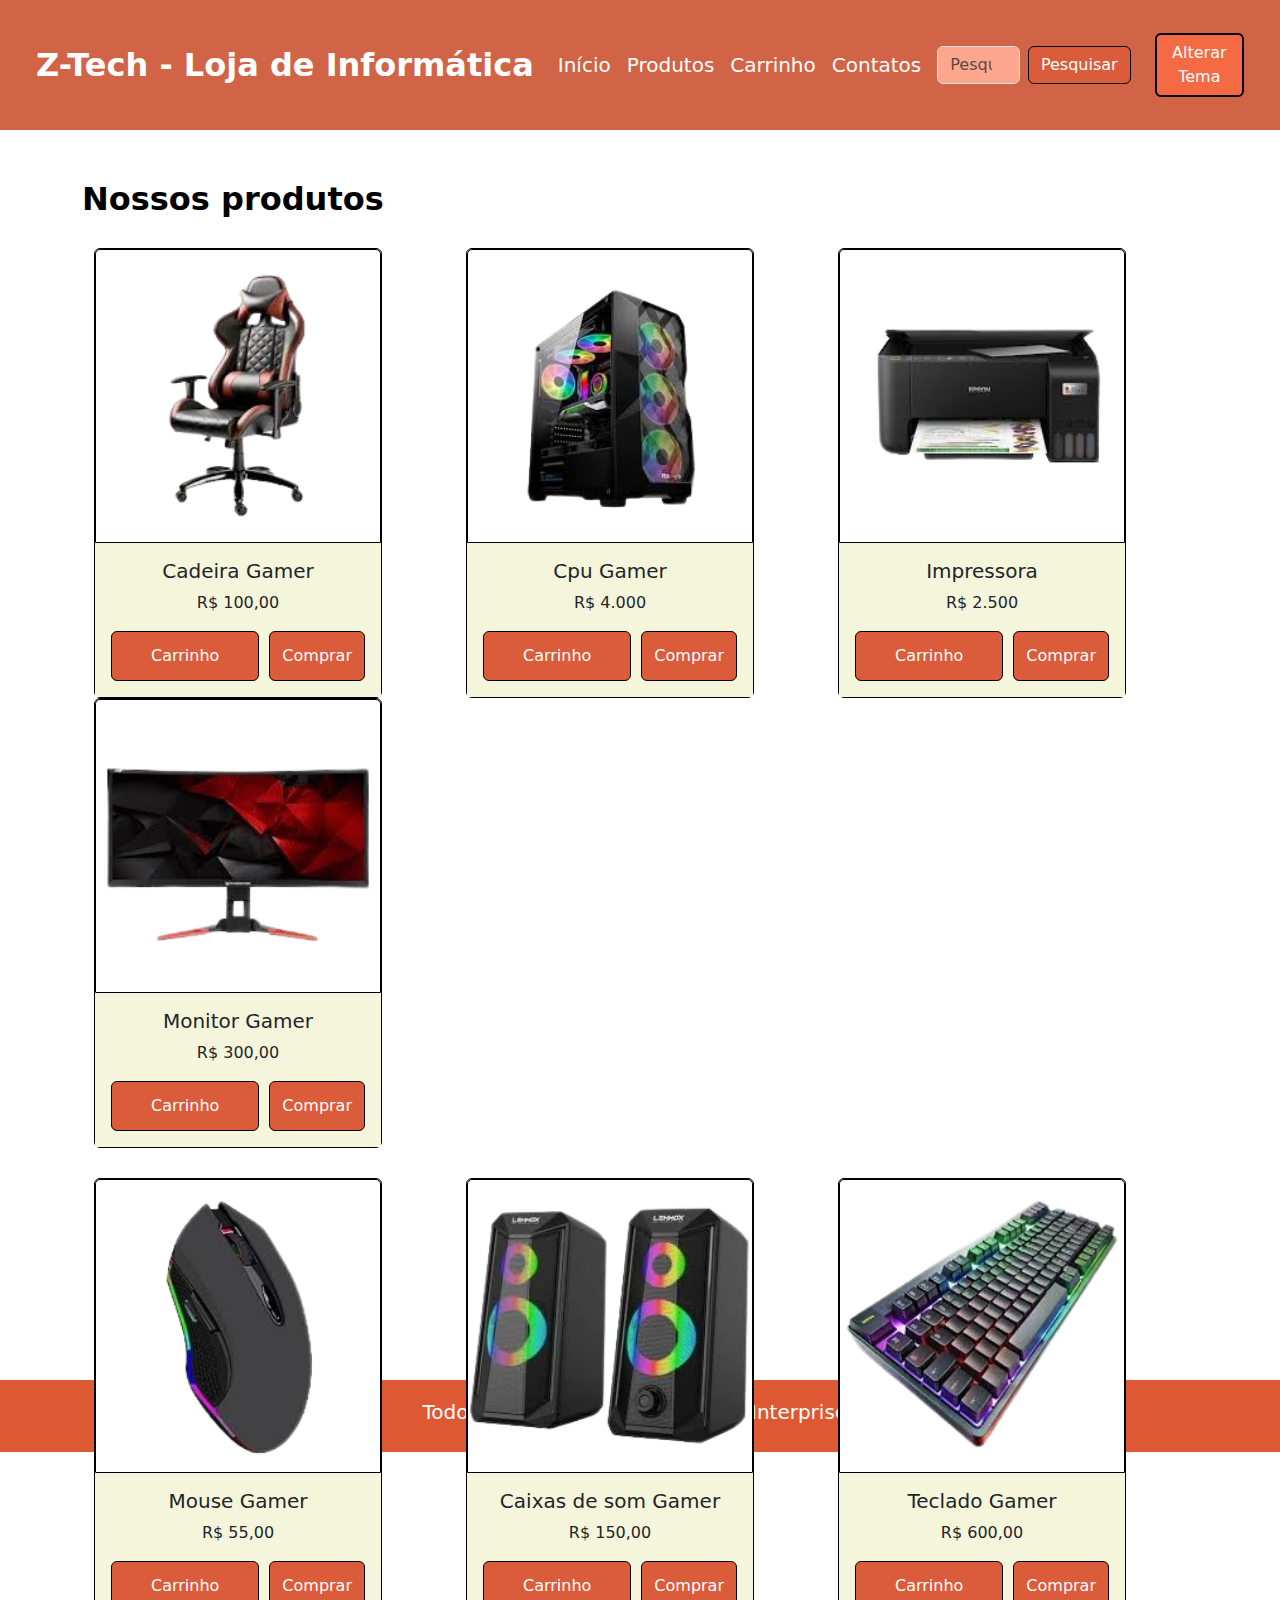
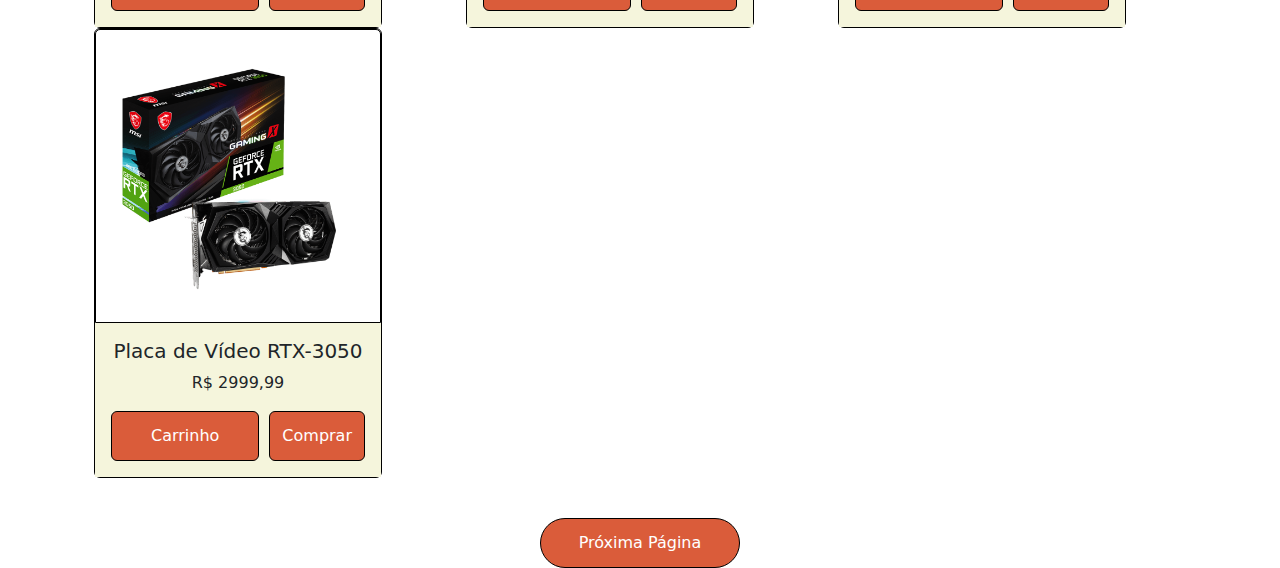
<file: index.html>
<!DOCTYPE html>
<html lang="en">
  <head>
    <meta charset="utf-8" />
    <meta name="viewport" content="width=device-width, initial-scale=1" />
    <title>Z-Tech</title>
    <link
      href="https://cdn.jsdelivr.net/npm/bootstrap@5.3.3/dist/css/bootstrap.min.css"
      rel="stylesheet"
      integrity="sha384-QWTKZyjpPEjISv5WaRU9OFeRpok6YctnYmDr5pNlyT2bRjXh0JMhjY6hW+ALEwIH"
      crossorigin="anonymous"/>      
      <link rel="stylesheet" href="./styles/style.css">
  </head>
  <body data-bs-theme="light">
    <nav class="navbar navbar-expand-lg">
      <div class="container-fluid">
        <a class="navbar-brand fw-bold fs-2 text-white ms-4" href="#"
          >Z-Tech - Loja de Informática</a>

        <button
          class="navbar-toggler"
          type="button"
          data-bs-toggle="collapse"
          data-bs-target="#navbarSupportedContent"
          aria-controls="navbarSupportedContent"
          aria-expanded="false"
          aria-label="Toggle navigation"
        >
          <span class="navbar-toggler-icon"></span>
        </button>

        <div class="collapse navbar-collapse" id="navbarSupportedContent">
          <ul class="navbar-nav ms-auto mb-2 mb-lg-0 fs-5">
            <li class="nav-item">
              <a class="nav-link active text-white" aria-current="page" href="./index.html"
                >Início</a
              >
            </li>
            <li class="nav-item">
              <a class="nav-link text-white" href="./produtos.html">Produtos</a>
            </li>
            <li class="nav-item">
              <a class="nav-link text-white" href="./pagamento.html">Carrinho</a>
            </li>
            <li class="nav-item me-2">
              <a class="nav-link text-white" href="#">Contatos</a>
            </li>
          </ul>
          <form class="d-flex" role="search"  onsubmit="return false">
            <input
              id="search-bar"
              class="form-control me-2"
              type="search"
              placeholder="Pesquise"
              aria-label="Search"
              style="background-color: #fea78f"
            />
            <button class="btn btn-outline-light me-4" type="button" id="search-button">
              Pesquisar
            </button>
          </form>
          <button
            id="mudar"
            class="btn me-4"
            style="background-color: #f46a44; border: 2px solid black"
          >
            Alterar Tema
          </button>
        </div>
      </div>
    </nav>

    <section class="container vw-100 vh-100">
      <h1 class="fw-bold fs-2" style="margin-top: 50px">Nossos produtos</h1>
      <div class="container text-center" style="margin-top: 30px">
        <div class="row">
          <div class="col">
            <div class="card product-card" data-name="Cadeira Gamer" style="width: 18rem">
              <img
                src="./img/cadeira_gamer-removebg-preview.png"
                class="card-img-top"
                alt="..."
              />
              <div class="card-body">
                <h5 class="card-title">Cadeira Gamer</h5>
                <p class="card-text">R$ 100,00</p>
                <div class="d-flex justify-content-between">

                  <button class="btn add-to-cart" id="add-cart" >Carrinho</button>
                  <button class="btn btn-danger comprar">Comprar</button>
                </div> 
              </div>
            </div>
          </div>
          <div class="col">
            <div class="card product-card" data-name="Cpu Gamer" style="width: 18rem">
              <img
                src="./img/cpu_gamer-removebg-preview.png"
                class="card-img-top"
                alt="..."
              />
              <div class="card-body">
                <h5 class="card-title">Cpu Gamer</h5>
                <p class="card-text">R$ 4.000</p>
                <div class="d-flex justify-content-between">
                  <button class="btn add-to-cart" id="add-cart" >Carrinho</button>
                  <button class="btn btn-danger comprar">Comprar</button>
                </div>              
              </div>
            </div>
          </div>
          <div class="col">
            <div class="card product-card" data-name="Impressora" style="width: 18rem">
              <img
                src="./img/impressora-removebg-preview.png"
                class="card-img-top"
                alt="..."
              />
              <div class="card-body">
                <h5 class="card-title">Impressora</h5>
                <p class="card-text">R$ 2.500</p>
                <div class="d-flex justify-content-between">
                  <button class="btn add-to-cart" id="add-cart" >Carrinho</button>
                  <button class="btn btn-danger comprar">Comprar</button>
                </div>              
              </div>
            </div>
          </div>
          <div class="col">
            <div class="card product-card" data-name="Monitor Gamer"  style="width: 18rem">
              <img
                src="./img/monitor_gamer-removebg-preview.png"
                class="card-img-top"
                alt="..."
              />
              <div class="card-body">
                <h5 class="card-title">Monitor Gamer</h5>
                <p class="card-text">R$ 300,00</p>
                <div class="d-flex justify-content-between">
                  <button class="btn add-to-cart" id="add-cart" >Carrinho</button>
                  <button class="btn btn-danger comprar">Comprar</button>
                </div>              
              </div>
            </div>
          </div>
        </div>
      </div>
      <div class="container text-center" style="margin-top: 30px">
        <div class="row">
          <div class="col">
            <div class="card product-card" data-name="Mouse Gamer" style="width: 18rem">
              <img
                src="./img/mouse_gamer-removebg-preview.png"
                class="card-img-top"
                alt="..."
              />
              <div class="card-body">
                <h5 class="card-title">Mouse Gamer</h5>
                <p class="card-text">R$ 55,00</p>
                <div class="d-flex justify-content-between">
                  <button class="btn add-to-cart" id="add-cart" >Carrinho</button>
                  <button class="btn btn-danger comprar">Comprar</button>
                </div>              
              </div>
            </div>
          </div>
          <div class="col">
            <div class="card product-card" data-name="Caixas de som Gamer" style="width: 18rem">
              <img
                src="./img/som_gamer-removebg-preview.png"
                class="card-img-top"
                alt="..."
              />
              <div class="card-body">
                <h5 class="card-title">Caixas de som Gamer</h5>
                <p class="card-text">R$ 150,00</p>
                <div class="d-flex justify-content-between">
                  <button class="btn add-to-cart" id="add-cart" >Carrinho</button>
                  <button class="btn btn-danger comprar">Comprar</button>
                </div>              
              </div>
            </div>
          </div>
          <div class="col">
            <div class="card product-card" data-name="Teclado Gamer" style="width: 18rem">
              <img
                src="./img/teclado_gamer-removebg-preview.png"
                class="card-img-top"
                alt="..."
              />
              <div class="card-body">
                <h5 class="card-title">Teclado Gamer</h5>
                <p class="card-text">R$ 600,00</p>
                <div class="d-flex justify-content-between">
                  <button class="btn add-to-cart" id="add-cart" >Carrinho</button>
                  <button class="btn btn-danger comprar">Comprar</button>
                </div>             
               </div>
            </div>
          </div>
          <div class="col">
            <div class="card product-card" data-name="Placa de Vídeo RTX-3050" style="width: 18rem">
              <img src="./img/rtx-3050.png" class="card-img-top" alt="..." />
              <div class="card-body">
                <h5 class="card-title">Placa de Vídeo RTX-3050</h5>
                <p class="card-text">R$ 2999,99</p>
                <div class="d-flex justify-content-between">
                  <button class="btn add-to-cart" id="add-cart" >Carrinho</button>
                  <button class="btn btn-danger comprar" >Comprar</button>
                </div>              
              </div>
            </div>
          </div>
        </div>
      </div>
      <div class="text-center" style="margin-top: 40px">
        <a href="produtos.html" class="btn btn-secondary text-center" id="next"
          >Próxima Página</a
        >
      </div>
    </section>

    <footer>
      <h2 style="font-size: 20px">
        Todos os direitos reservados à Z-Interprises
      </h2>
    </footer>

    <script
      src="https://cdn.jsdelivr.net/npm/bootstrap@5.3.3/dist/js/bootstrap.bundle.min.js"
      integrity="sha384-YvpcrYf0tY3lHB60NNkmXc5s9fDVZLESaAA55NDzOxhy9GkcIdslK1eN7N6jIeHz"
      crossorigin="anonymous"></script>
      <script src="./scripts/scripts.js"></script>
  </body>
</html>
</file>
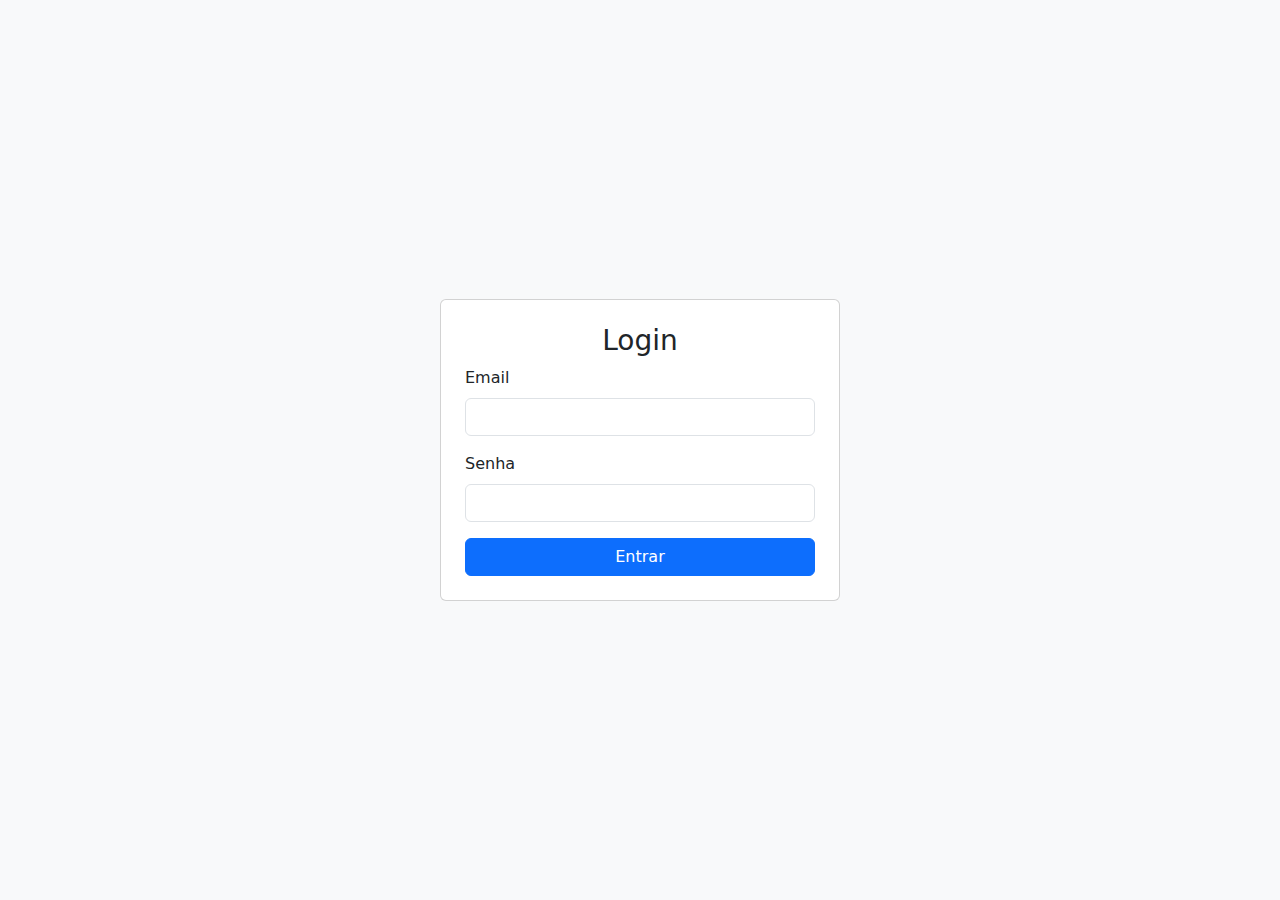
<file: login.html>
<!DOCTYPE html>
<html lang="en">
<head>
  <meta charset="UTF-8">
  <meta name="viewport" content="width=device-width, initial-scale=1.0">
  <title>Login</title>
  <link
    href="https://cdn.jsdelivr.net/npm/bootstrap@5.3.3/dist/css/bootstrap.min.css"
    rel="stylesheet"
  />
</head>
<body class="d-flex justify-content-center align-items-center vh-100 bg-light">
  <div class="card p-4" style="width: 400px;">
    <h3 class="text-center">Login</h3>
    <form id="login-form">
      <div class="mb-3">
        <label for="email" class="form-label">Email</label>
        <input type="email" class="form-control" id="email" required />
      </div>
      <div class="mb-3">
        <label for="password" class="form-label">Senha</label>
        <input type="password" class="form-control" id="password" required />
      </div>
      <button type="submit" class="btn btn-primary w-100">Entrar</button>
    </form>
  </div>

  <script>
    document.getElementById("login-form").addEventListener("submit", (e) => {
      e.preventDefault();
      alert("Login realizado com sucesso!");
      window.location.href = "pagamento.html";
    });
  </script>
</body>
</html>
</file>
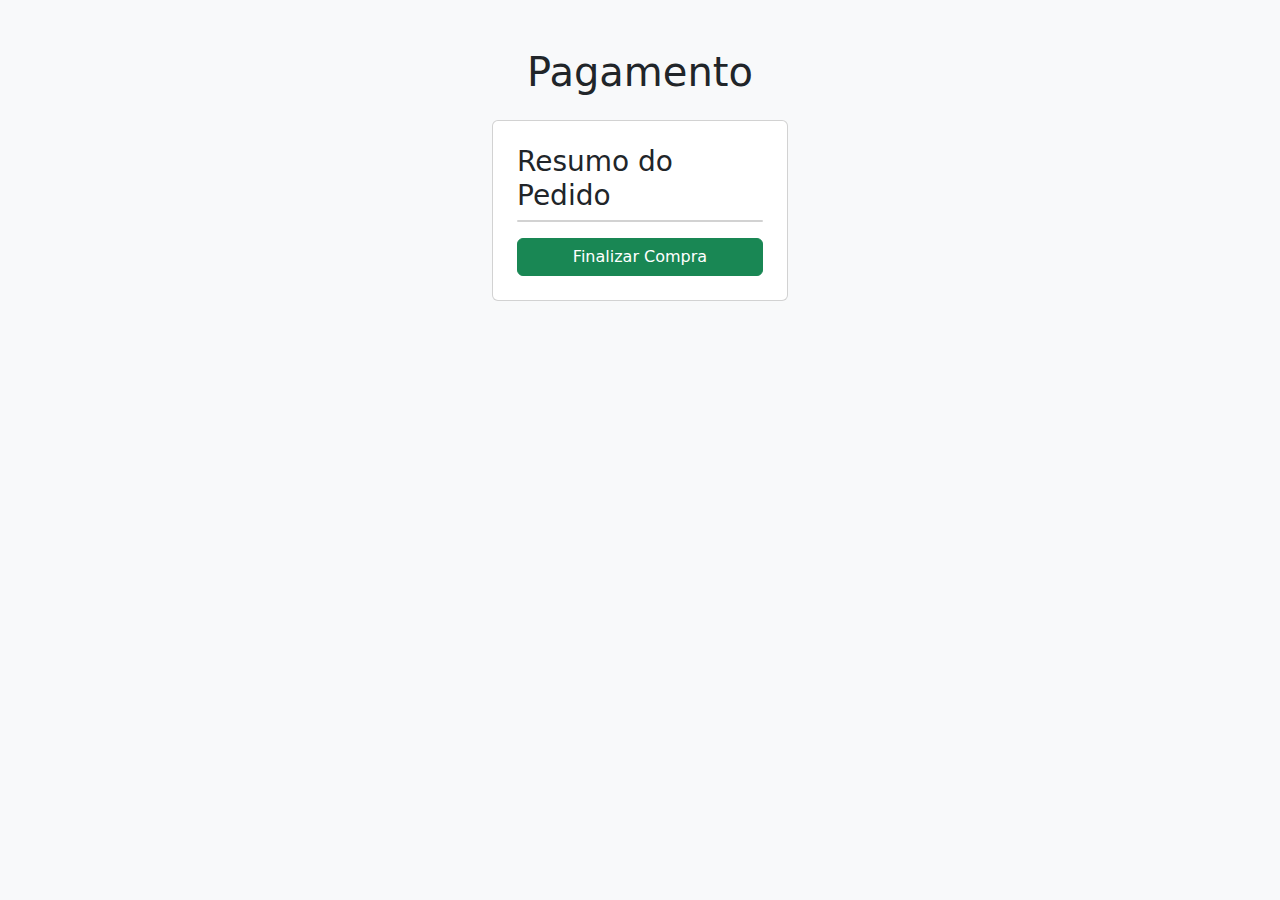
<file: pagamento.html>
<!DOCTYPE html>
<html lang="pt-br">
<head>
  <meta charset="UTF-8">
  <meta name="viewport" content="width=device-width, initial-scale=1.0">
  <title>Pagamento</title>
  <link
    href="https://cdn.jsdelivr.net/npm/bootstrap@5.3.3/dist/css/bootstrap.min.css"
    rel="stylesheet"/>
</head>
<body class="bg-light">
  <div class="container mt-5 w-25">
    <h1 class="text-center mb-4">Pagamento</h1>
    <div class="card p-4">
      <h3>Resumo do Pedido</h3>
      <ul id="resumo-carrinho" class="list-group mb-3"></ul>
      <button class="btn btn-success w-100">Finalizar Compra</button>
    </div>
  </div>
  <script src="./scripts/pagamento.js"></script>
</body>
</html>
</file>
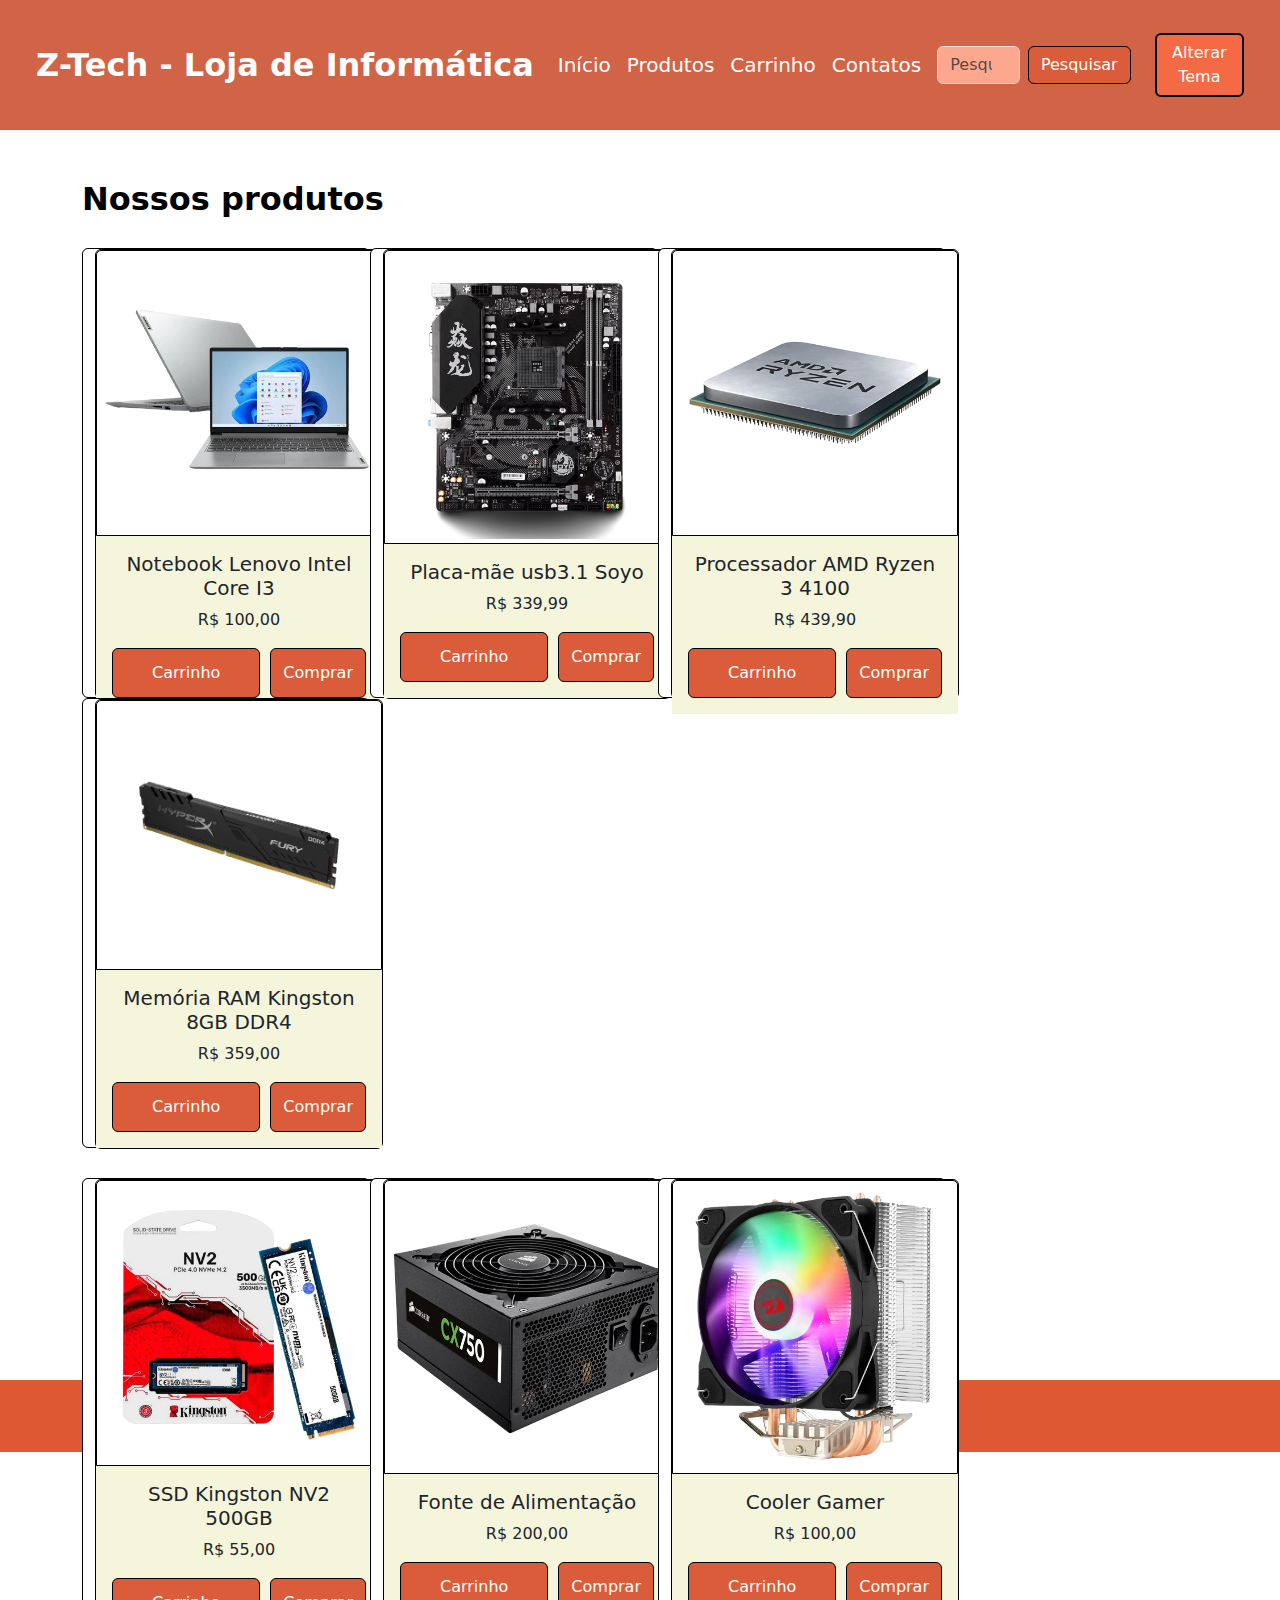
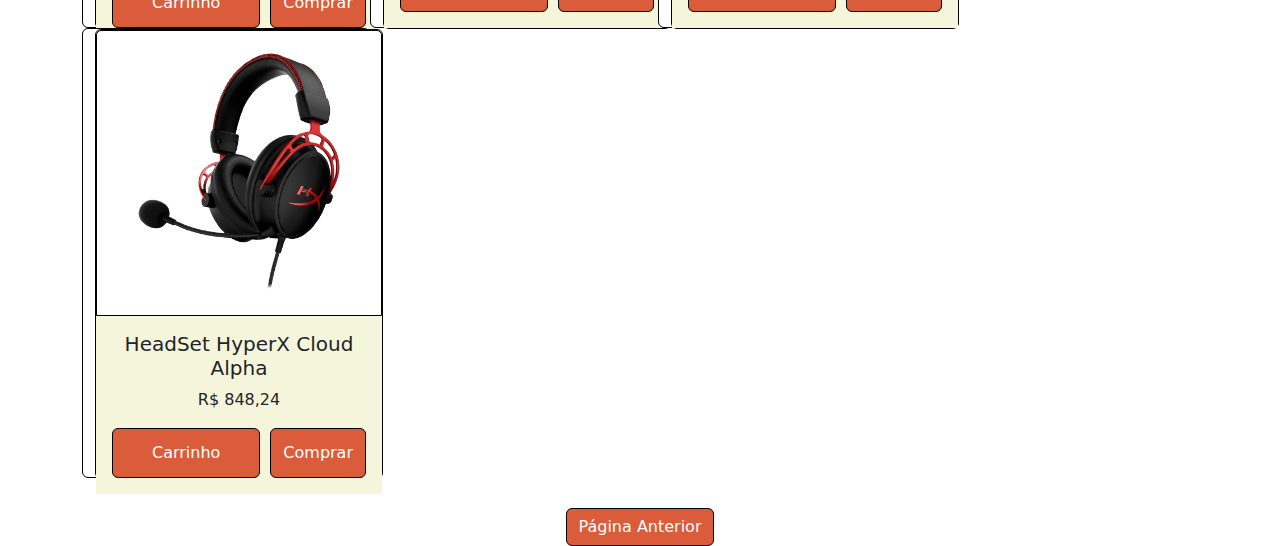
<file: produtos.html>
<!DOCTYPE html>
<html lang="en">
  <head>
    <meta charset="utf-8" />
    <meta name="viewport" content="width=device-width, initial-scale=1" />
    <title>Z-Tech</title>
    <link
      href="https://cdn.jsdelivr.net/npm/bootstrap@5.3.3/dist/css/bootstrap.min.css"
      rel="stylesheet"
      integrity="sha384-QWTKZyjpPEjISv5WaRU9OFeRpok6YctnYmDr5pNlyT2bRjXh0JMhjY6hW+ALEwIH"
      crossorigin="anonymous"/>
      <link rel="stylesheet" href="./styles/produtos.css">
  </head>
  <body data-bs-theme="light">
    <nav class="navbar navbar-expand-lg">
      <div class="container-fluid">
        <a class="navbar-brand fw-bold fs-2 text-white ms-4" href="#"
          >Z-Tech - Loja de Informática</a
        >

        <button
          class="navbar-toggler"
          type="button"
          data-bs-toggle="collapse"
          data-bs-target="#navbarSupportedContent"
          aria-controls="navbarSupportedContent"
          aria-expanded="false"
          aria-label="Toggle navigation"
        >
          <span class="navbar-toggler-icon"></span>
        </button>

        <div class="collapse navbar-collapse" id="navbarSupportedContent">
          <ul class="navbar-nav ms-auto mb-2 mb-lg-0 fs-5">
            <li class="nav-item">
              <a class="nav-link active text-white" aria-current="page" href="./index.html"
                >Início</a
              >
            </li>
            <li class="nav-item">
              <a class="nav-link text-white" href="./produtos.html">Produtos</a>
            </li>
            <li class="nav-item">
              <a class="nav-link text-white" href="./pagamento.html">Carrinho</a>
            </li>
            <li class="nav-item me-2">
              <a class="nav-link text-white" href="#">Contatos</a>
            </li>
          </ul>
          <form class="d-flex" role="search"  onsubmit="return false">
            <input
              id="search-bar"
              class="form-control me-2"
              type="search"
              placeholder="Pesquise"
              aria-label="Search"
              style="background-color: #fea78f"
            />
            <button class="btn btn-outline-light me-4" type="button" id="search-button">
              Pesquisar
            </button>
          </form>
          <button
            id="mudar"
            class="btn me-4"
            style="background-color: #f46a44; border: 2px solid black"
          >
            Alterar Tema
          </button>
        </div>
      </div>
    </nav>

    <section class="container vw-100 vh-100">
      <h1 class="fw-bold fs-2" style="margin-top: 50px">Nossos produtos</h1>
      <div class="container text-center" style="margin-top: 30px">
        <div class="row">
          <div class="card product-card" data-name="Notebook">
            <div class="card" style="width: 18rem">
              <img src="./img/notebook.png" class="card-img-top" alt="..." />
              <div class="card-body">
                <h5 class="card-title">Notebook Lenovo Intel Core I3</h5>
                <p class="card-text">R$ 100,00</p>
                <div class="d-flex justify-content-between">
                  <button class="btn btn-primary add-to-cart" id="add-cart">Carrinho</button>
                  <button class="btn btn-danger comprar">Comprar</button>
                </div>
              </div>
            </div>
          </div>
          <div class="card product-card" data-name="Placa mae">
            <div class="card" style="width: 18rem">
              <img src="./img/placa-mae.png" class="card-img-top" alt="..." />
              <div class="card-body">
                <h5 class="card-title">Placa-mãe usb3.1 Soyo</h5>
                <p class="card-text">R$ 339,99</p>
                <div class="d-flex justify-content-between">
                  <button class="btn btn-primary add-to-cart" id="add-cart">Carrinho</button>
                  <button class="btn btn-danger comprar">Comprar</button>
                </div>
              </div>
            </div>
          </div>
          <div class="card product-card" data-name="Processador">
            <div class="card" style="width: 18rem">
              <img src="./img/processador.png" class="card-img-top" alt="..." />
              <div class="card-body">
                <h5 class="card-title">Processador AMD Ryzen 3 4100</h5>
                <p class="card-text">R$ 439,90</p>
                <div class="d-flex justify-content-between">
                  <button class="btn btn-primary add-to-cart" id="add-cart">Carrinho</button>
                  <button class="btn btn-danger comprar">Comprar</button>
                </div>
              </div>
            </div>
          </div>
          <div class="card product-card" data-name=" Memorira RAM">
            <div class="card" style="width: 18rem">
              <img src="./img//memoriaRam.png" class="card-img-top" alt="..." />
              <div class="card-body">
                <h5 class="card-title">Memória RAM Kingston 8GB DDR4</h5>
                <p class="card-text">R$ 359,00</p>
                <div class="d-flex justify-content-between">
                  <button class="btn btn-primary add-to-cart" id="add-cart">Carrinho</button>
                  <button class="btn btn-danger comprar">Comprar</button>
                </div>
              </div>
            </div>
          </div>
        </div>
      </div>
      <div class="container text-center" style="margin-top: 30px">
        <div class="row">
          <div class="card product-card" data-name="ssd">
            <div class="card" style="width: 18rem">
              <img src="./img/SSD.png" class="card-img-top" alt="..." />
              <div class="card-body">
                <h5 class="card-title">SSD Kingston NV2 500GB</h5>
                <p class="card-text">R$ 55,00</p>
                <div class="d-flex justify-content-between">
                  <button class="btn btn-primary add-to-cart" id="add-cart">Carrinho</button>
                  <button class="btn btn-danger comprar">Comprar</button>
                </div>
              </div>
            </div>
          </div>
          <div class="card product-card" data-name="fonte de Alimentação">
            <div class="card" style="width: 18rem">
              <img src="./img/fonte.png" class="card-img-top" alt="..." />
              <div class="card-body">
                <h5 class="card-title">Fonte de Alimentação</h5>
                <p class="card-text">R$ 200,00</p>
                <div class="d-flex justify-content-between">
                  <button class="btn btn-primary add-to-cart" id="add-cart">Carrinho</button>
                  <button class="btn btn-danger comprar">Comprar</button>
                </div>
              </div>
            </div>
          </div>
          <div class="card product-card" data-name="cooler gamer">
            <div class="card" style="width: 18rem">
              <img src="./img/cooler.png" class="card-img-top" alt="..." />
              <div class="card-body">
                <h5 class="card-title">Cooler Gamer</h5>
                <p class="card-text">R$ 100,00</p>
                <div class="d-flex justify-content-between">
                  <button class="btn btn-primary add-to-cart" id="add-cart">Carrinho</button>
                  <button class="btn btn-danger comprar">Comprar</button>
                </div>              
              </div>
            </div>
          </div>
          <div class="card product-card" data-name=" headset">
            <div class="card" style="width: 18rem">
              <img src="./img/headset.png" class="card-img-top" alt="..." />
              <div class="card-body">
                <h5 class="card-title">HeadSet HyperX Cloud Alpha</h5>
                <p class="card-text">R$ 848,24</p>
                <div class="d-flex justify-content-between">
                  <button class="btn btn-primary add-to-cart" id="add-cart">Carrinho</button>
                  <button class="btn btn-danger comprar">Comprar</button>
                </div>
              </div>
            </div>
          </div>
        </div>
      </div>
      <div class="text-center" style="margin-top: 30px">
        <a href="index.html" class="btn btn-secondary" id="prev">Página Anterior</a>
      </div>
    </section>

    <footer>
      <h2 style="font-size: 20px">
        Todos os direitos reservados à Z-Interprises
      </h2>
    </footer>

    <script
      src="https://cdn.jsdelivr.net/npm/bootstrap@5.3.3/dist/js/bootstrap.bundle.min.js"
      integrity="sha384-YvpcrYf0tY3lHB60NNkmXc5s9fDVZLESaAA55NDzOxhy9GkcIdslK1eN7N6jIeHz"
      crossorigin="anonymous"
    ></script>
    <script src="./scripts/produtos.js"></script>
  </body>
</html>
</file>
<file: styles/style.css>
body,
html {
    margin: 0;
    padding: 0;
    height: 100vh;
}

section {
    flex: 1;
}

nav {
    background-color: #d16446;
    height: 130px;
}

.nav-item {
    transition: all 0.5s;
}

.nav-item:hover {
    transform: translateY(-5px);
}

[data-bs-theme="dark"] {
    background-color: #212529;
    color: white;
}

[data-bs-theme="dark"] nav {
    background-color: #343a40;
}

[data-bs-theme="dark"] footer {
    background-color: #343a40;
}

[data-bs-theme="dark"] img {
    background-color: #bebcbc;
}

[data-bs-theme="dark"] .card {
    border: 2px solid #000;
    color: #fff;
}

[data-bs-theme="dark"] .card-body {
    background-color: #343a40;
}

[data-bs-theme="light"] {
    background-color: white;
    color: black;
}

[data-bs-theme="light"] nav {
    background-color: #d16446;
}

.card {
    width: 18rem;
    height: 450px;
    display: flex;
    flex-direction: column;
    border: 1px solid black;
}

.card-body {
    display: flex;
    flex-grow: 1;
    flex-direction: column;
    justify-content: space-between;
    background-color: beige;
}

.card-img-top {
    border: 1px solid black;
    width: 100%;
    height: 300px;
    object-fit: contain;
    background-color: rgb(255, 255, 255);
}

.btn {
    border: 1px solid black;
    background-color: #da5c3a;
    color: #fff;
    transition: all 0.5s;
}

.btn:hover {
    background-color: #f85325;
    border-color: black;
    transform: translateY(-10px);
    color: #fff;
}

footer {
    width: 100%;
    margin-top: 300px;
    background-color: #de5833;
    color: #fff;
    text-align: center;
    padding: 20px 0;
}

#next {
    padding: 12px;
    width: 200px;
    height: 50px;
    border-radius: 40px;
}

#add-cart {
    width: 150px;
    height: 50px;
    margin-right: 10px;
    padding-top: -30px;
}
</file>
<file: styles/produtos.css>
body,
html {
    margin: 0;
    padding: 0;
    height: 100vh;
}

section {
    flex: 1;
}

nav {
    background-color: #d16446;
    height: 130px;
}

.nav-item {
    transition: all 0.5s;
}

.nav-item:hover {
    transform: translateY(-5px);
}

[data-bs-theme="dark"] {
    background-color: #212529;
    color: white;
}

[data-bs-theme="dark"] nav {
    background-color: #343a40;
}

[data-bs-theme="dark"] footer {
    background-color: #343a40;
}

[data-bs-theme="dark"] img {
    background-color: #bebcbc;
}

[data-bs-theme="dark"] .card {
    border: 2px solid #000;
    color: #fff;
}

[data-bs-theme="dark"] .card-body {
    background-color: #343a40;
}

[data-bs-theme="light"] {
    background-color: white;
    color: black;
}

[data-bs-theme="light"] nav {
    background-color: #d16446;
}

.card {
    width: 18rem;
    height: 450px;
    display: flex;
    flex-direction: column;
    border: 1px solid black;
}

.card-body {
    display: flex;
    flex-grow: 1;
    flex-direction: column;
    justify-content: space-between;
    background-color: beige;
}

.card-img-top {
    border: 1px solid black;
    width: 100%;
    height: 300px;
    object-fit: contain;
    background-color: rgb(255, 255, 255);
}

.btn {
    border: 1px solid black;
    background-color: #da5c3a;
    color: #fff;
    transition: all 0.5s;
}

.btn:hover {
    background-color: #f85325;
    border-color: black;
    transform: translateY(-10px);
    color: #fff;
}

footer {
    width: 100%;
    margin-top: 300px;
    background-color: #de5833;
    color: #fff;
    text-align: center;
    padding: 20px 0;
}

#next {
    padding: 12px;
    width: 200px;
    height: 50px;
    border-radius: 40px;
}

#add-cart {
    width: 150px;
    height: 50px;
    margin-right: 10px;
    padding-top: -30px;
}
</file>
